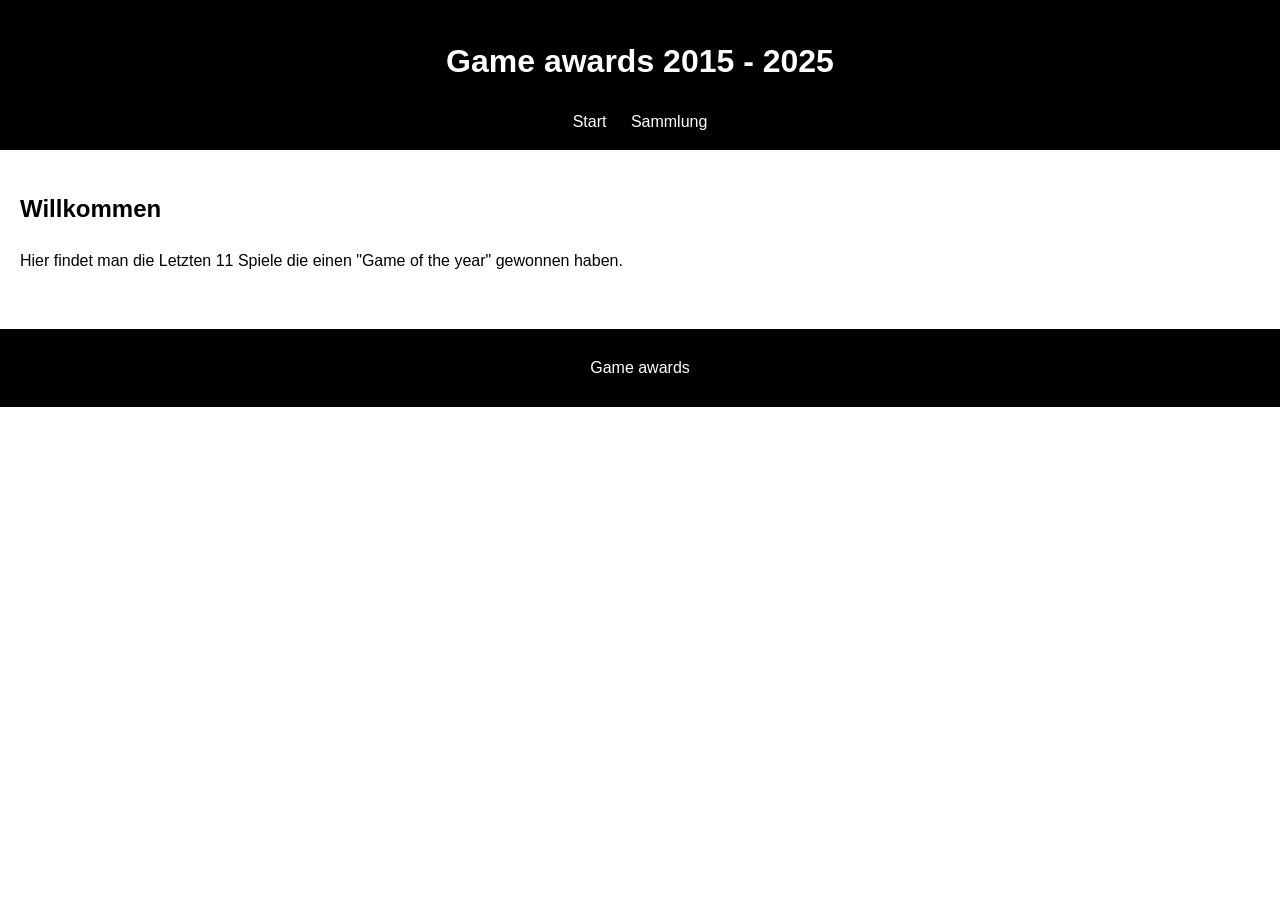
<file: index.html>
<!DOCTYPE html>
<html lang="de">
<head>
<meta charset="UTF-8">
<title>Gameawards</title>
<link rel="stylesheet" href="style.css">
</head>
 
<body>
 
<header>
<h1>Game awards 2015 - 2025</h1>
 
<nav>
<a href="index.html">Start</a>
<a href="sammlung.html">Sammlung</a>
</nav>

</header>

<main>

<section>
<h2>Willkommen</h2>

<p>Hier findet man die Letzten 11 Spiele die einen "Game of the year" gewonnen haben.</p>

</section>

</main>

<footer>
<p>Game awards</p>
</footer>

</body>
</html>
</file>
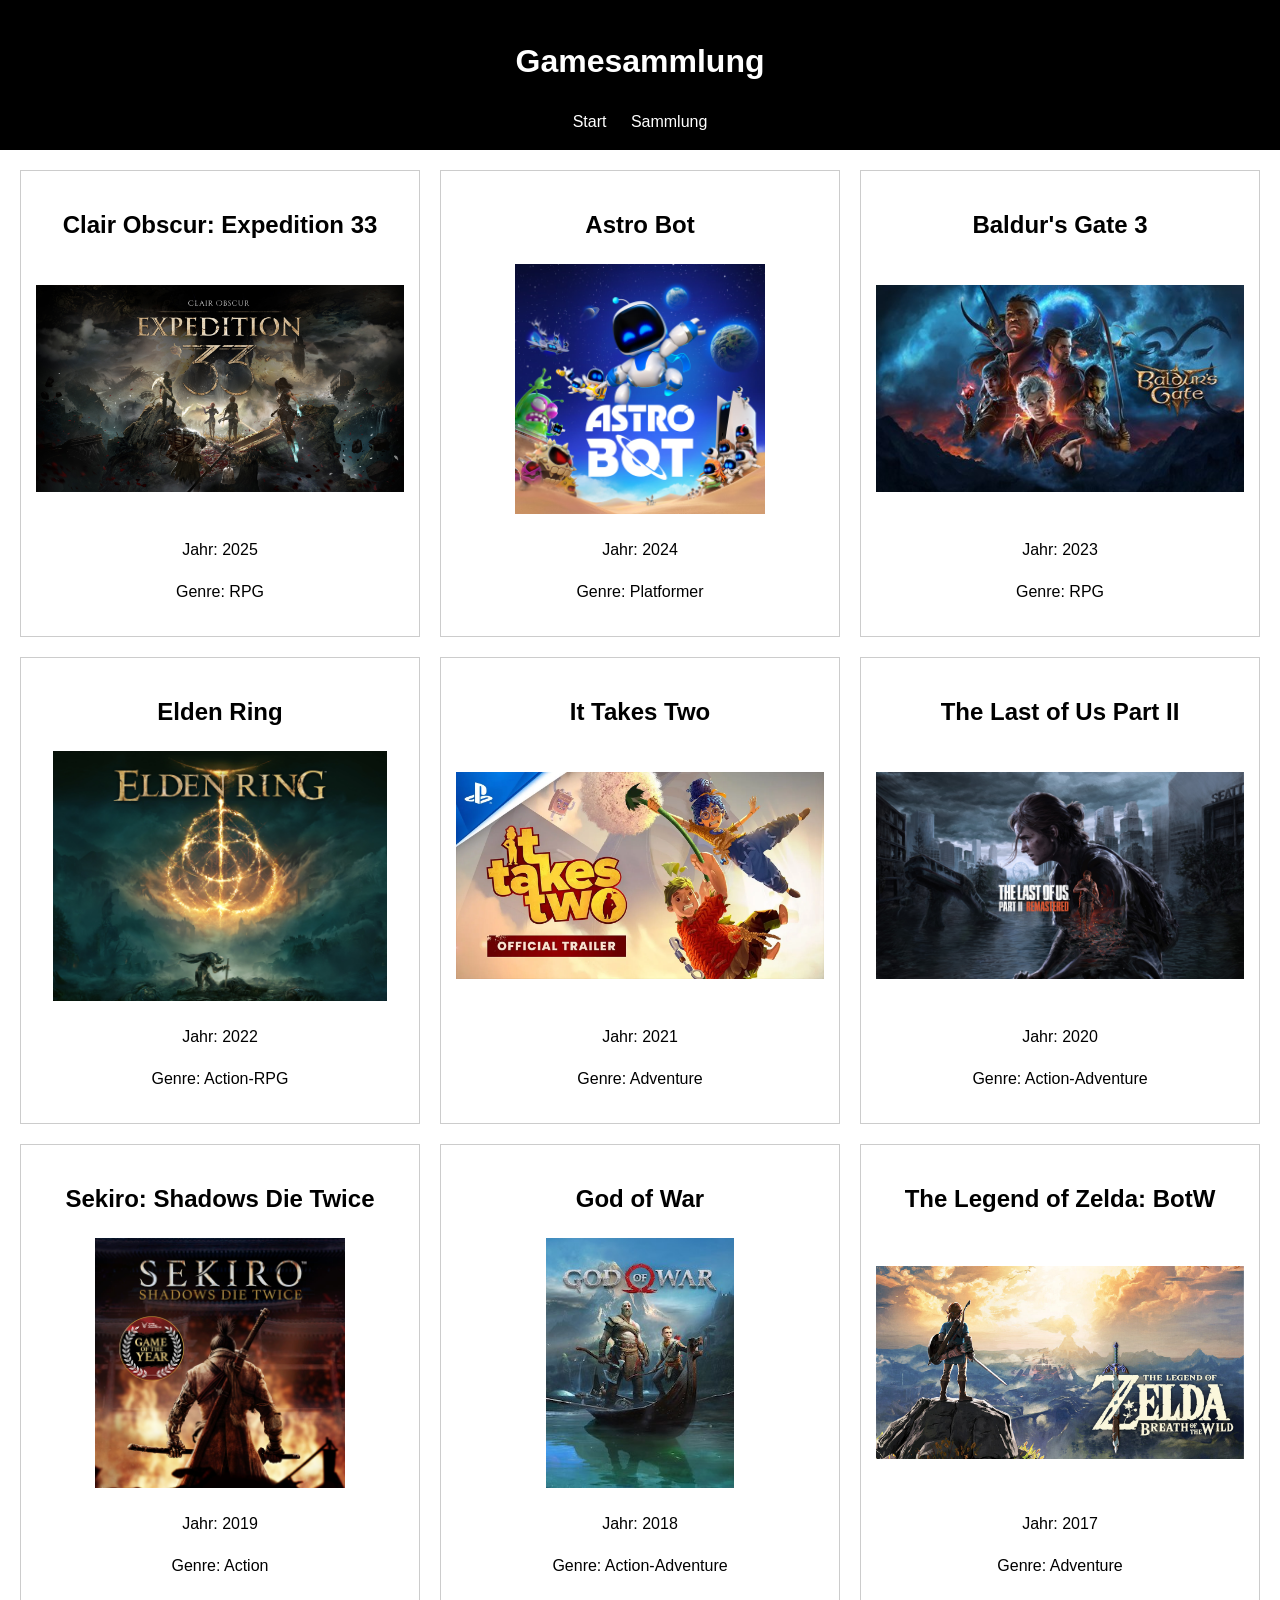
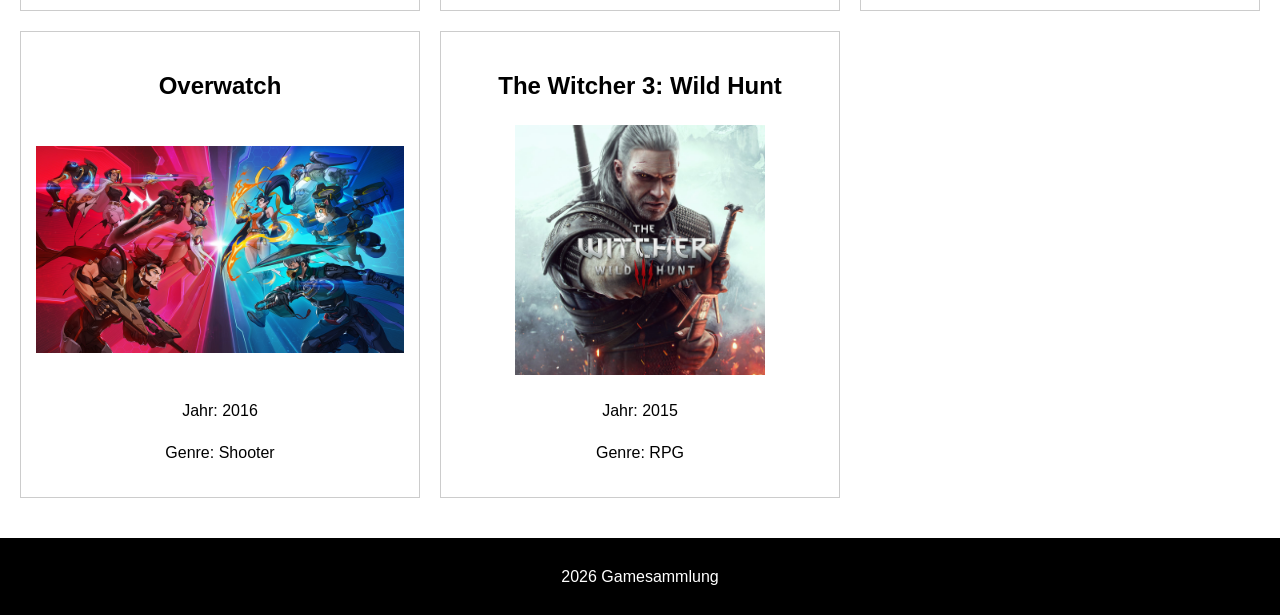
<file: sammlung.html>
<!DOCTYPE html>
<html lang="de">
<head>
<meta charset="UTF-8">
<title>Sammlung</title>
<link rel="stylesheet" href="style.css">
</head>
 
<body>
 
<header>
<h1>Gamesammlung</h1>

<nav>
<a href="index.html">Start</a>
<a href="sammlung.html">Sammlung</a>
</nav>
 
</header>
 
<main>
 
<section class="grid">
 
<article>
<h2>Clair Obscur: Expedition 33</h2>
<img src="assets/images/expedition33.jpg">
<p>Jahr: 2025</p>
<p>Genre: RPG</p>
</article>
 
<article>
<h2>Astro Bot</h2>
<img src="assets/images/astro_bot.jpg">
<p>Jahr: 2024</p>
<p>Genre: Platformer</p>
</article>
 
<article>
<h2>Baldur's Gate 3</h2>
<img src="assets/images/baldurs_gate_3.jpg">
<p>Jahr: 2023</p>
<p>Genre: RPG</p>
</article>
 
<article>
<h2>Elden Ring</h2>
<img src="assets/images/elden_ring.jpg">
<p>Jahr: 2022</p>
<p>Genre: Action-RPG</p>
</article>
 
<article>
<h2>It Takes Two</h2>
<img src="assets/images/ITtakesTwo.jpg">
<p>Jahr: 2021</p>
<p>Genre: Adventure</p>
</article>
 
<article>
<h2>The Last of Us Part II</h2>
<img src="assets/images/TheLastOfUs.jpg">
<p>Jahr: 2020</p>
<p>Genre: Action-Adventure</p>
</article>
 
<article>
<h2>Sekiro: Shadows Die Twice</h2>
<img src="assets/images/Sekiro.jpg">
<p>Jahr: 2019</p>
<p>Genre: Action</p>
</article>
 
<article>
<h2>God of War</h2>
<img src="assets/images/God_of_War.jpg">
<p>Jahr: 2018</p>
<p>Genre: Action-Adventure</p>
</article>
 
<article>
<h2>The Legend of Zelda: BotW</h2>
<img src="assets/images/Zelda_BOTW.jpg">
<p>Jahr: 2017</p>
<p>Genre: Adventure</p>
</article>
 
<article>
<h2>Overwatch</h2>
<img src="assets/images/Overwatch.jpg">
<p>Jahr: 2016</p>
<p>Genre: Shooter</p>
</article>
 
<article>
<h2>The Witcher 3: Wild Hunt</h2>
<img src="assets/images/The_Witcher.jpg">
<p>Jahr: 2015</p>
<p>Genre: RPG</p>
</article>
 
</section>
 
</main>
 
<footer>
<p>2026 Gamesammlung</p>
</footer>
 
</body>
</html>
</file>
<file: style.css>
body {
    font-family: Arial, sans-serif;
    margin: 0;
    line-height: 1.6;
}

header {
    background: black;
    color: white;
    padding: 15px;
    text-align: center;
}

nav a {
    color: white;
    margin: 0 10px;
    text-decoration: none;
}

nav a:hover {
    text-decoration: underline;
}

main {
    padding: 20px;
}

.grid {
    display: grid;
    grid-template-columns: repeat(3, 1fr);
    gap: 20px;
}

article {
    border: 1px solid #ccc;
    padding: 15px;
    text-align: center;
}

article img {
    width: 100%;
    height: 250px;
    object-fit: contain;
    border-radius: 8px;
}

footer {
    background: black;
    color: white;
    text-align: center;
    padding: 10px;
    margin-top: 20px;
}

@media (max-width: 768px) {
    .grid {
        grid-template-columns: 1fr;
    }
}
</file>
